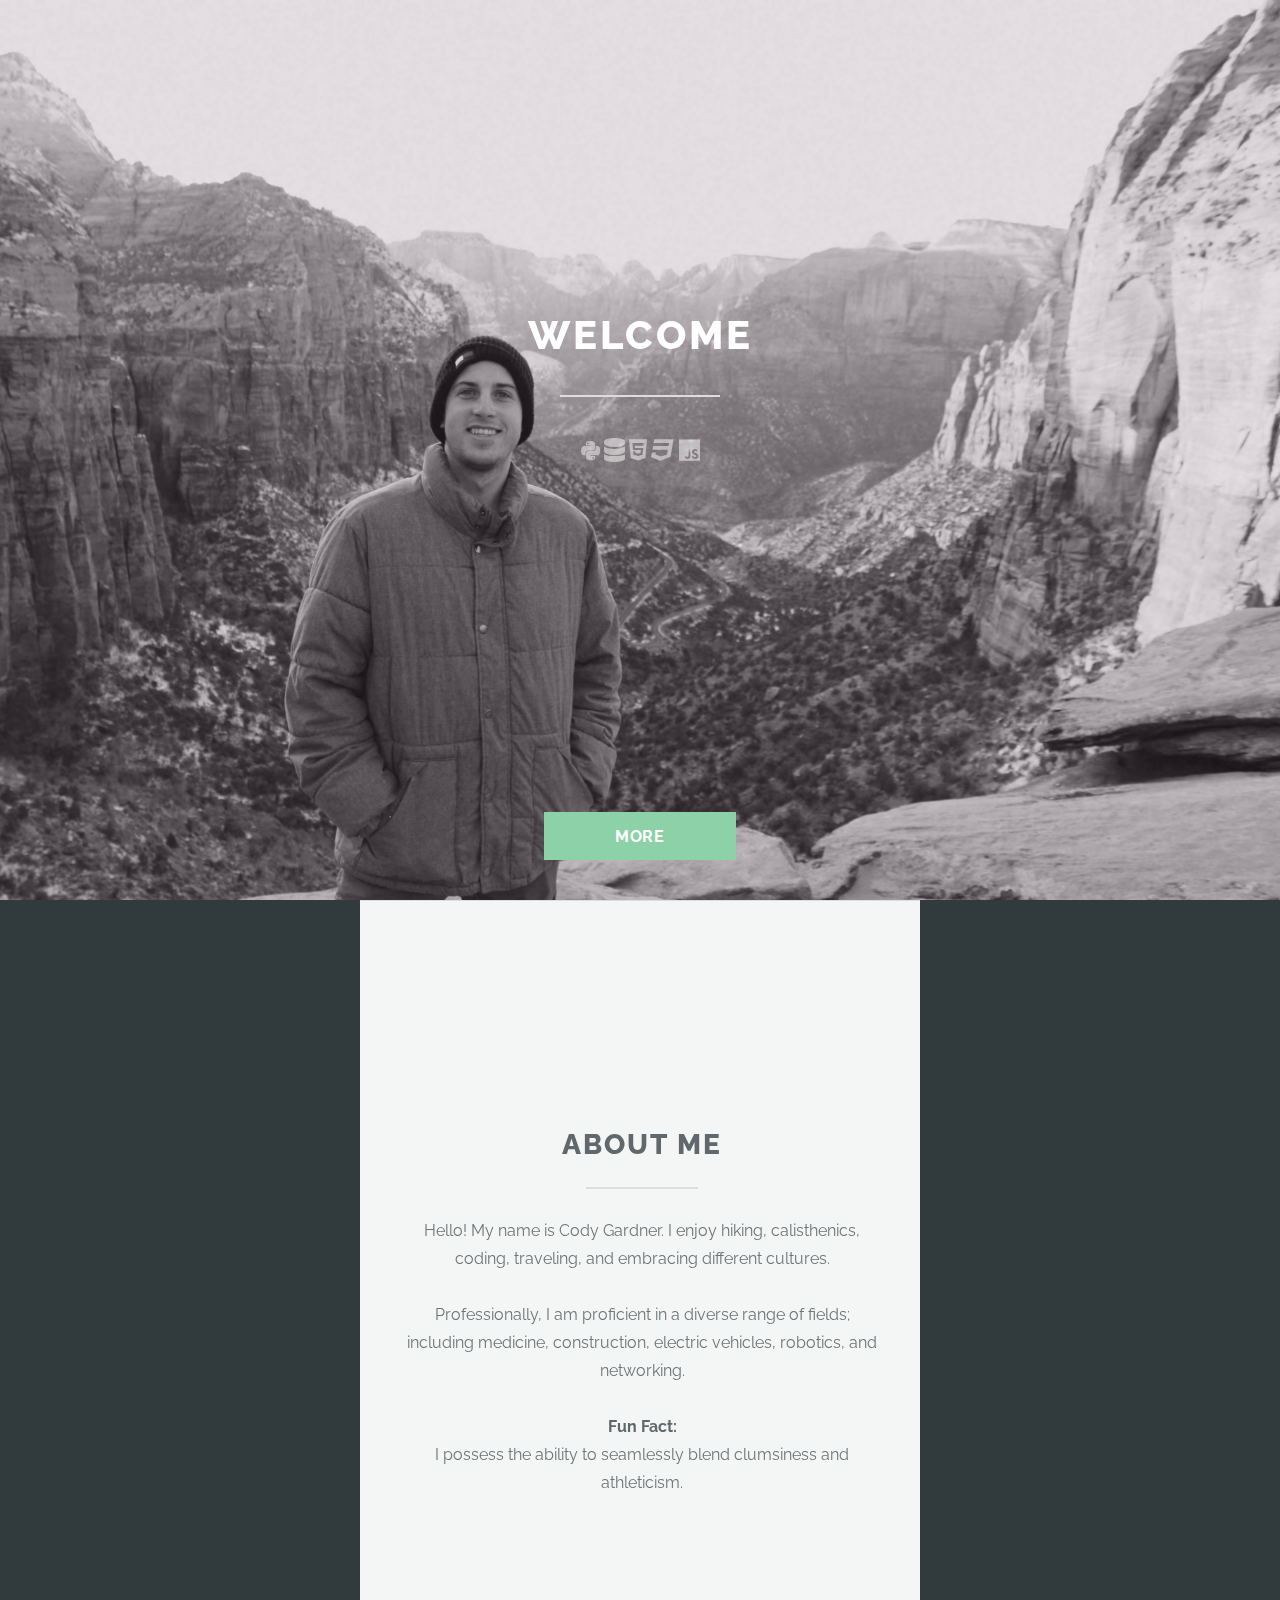
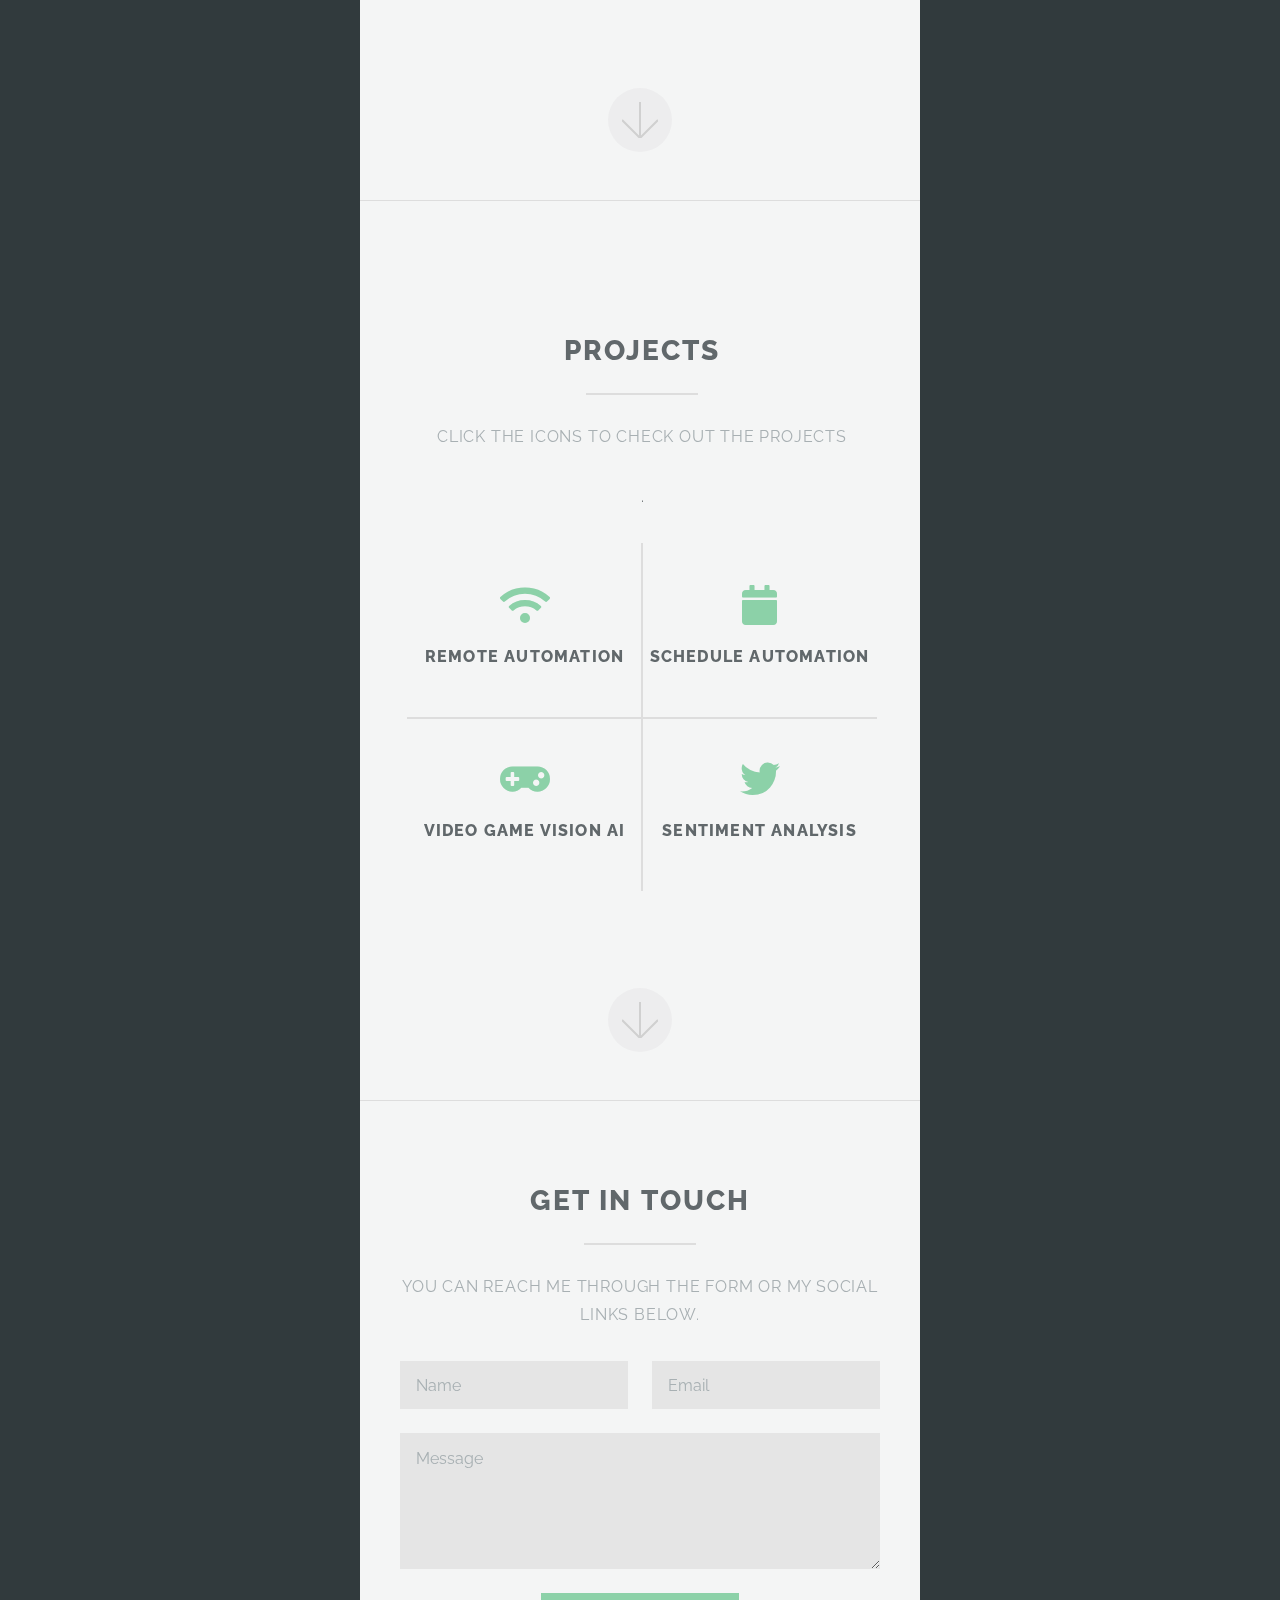
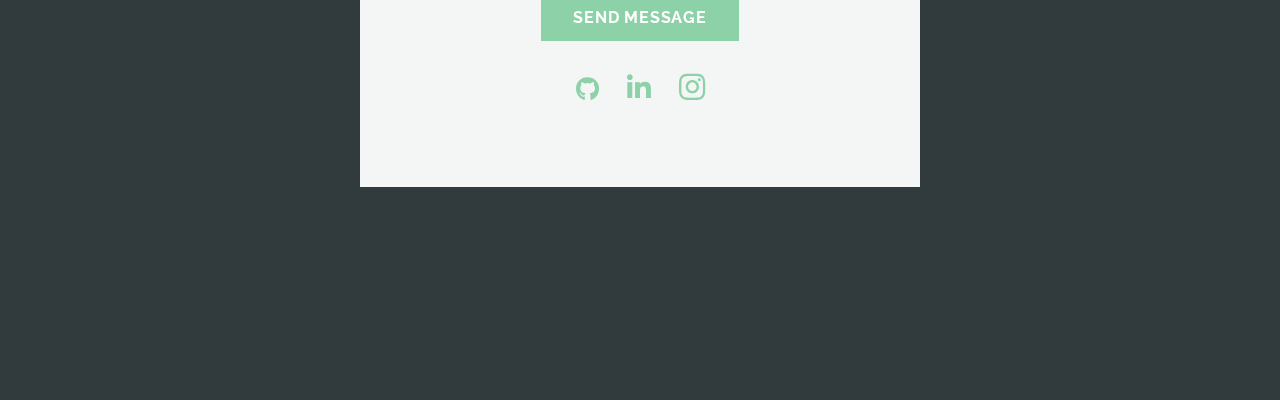
<file: index.html>
<!DOCTYPE HTML>
<!--
	Highlights by HTML5 UP
	html5up.net | @ajlkn
	Free for personal and commercial use under the CCA 3.0 license (html5up.net/license)
-->
<html>
	<head>
		<title>Cody Gardner</title>
		<meta charset="utf-8" />
		<meta name="viewport" content="width=device-width, initial-scale=1, user-scalable=no" />
		<link rel="stylesheet" href="assets/css/main.css" />
	</head>
	<body class="is-preload">

		<!-- Header -->
			<section id="header">
				<header class="major">
					<h2 style="color:white;font-size:40px;">Welcome</h2>
					<!-- Icons -->
					<i class="icon brands fa-brands fa-python" aria-hidden="true" style="font-size:22px"></i>
					<i class="fa fa-database" aria-hidden="true" style="font-size:24px"></i>
					<i class="icon brands fa fa-html5" aria-hiden="true" style="font-size:24px"></i>
					<i class="icon brands fa fa-css3" aria-hiden="true" style="font-size:24px"></i>
					<i class="fab fa-js" aria-hiden="true" style="font-size:24px"></i>
				</header>
				<div class="container" style="background-color:transparent;">
					<ul class="actions special">
						<li><a href="#one" class="button primary scrolly">
							<i></i>More</a></li>
					</ul>
				</div>
			</section>

		<!-- One -->
			<section id="one" class="main special">
				<div class="container">
					<!-- <span class="image fit primary"><img src="images/hike.jpeg" alt="" /></span> -->
					<div class="content">
						<header class="major">
							<h2>About Me</h2>
						</header>
						<p>Hello! My name is Cody Gardner. I enjoy hiking, calisthenics, coding, traveling, and embracing different cultures.<br>

							<br>Professionally, I am proficient in a diverse range of fields; including medicine, construction, electric vehicles, robotics, and networking.<br>
							
							<br><b>Fun Fact:</b><br>
							I possess the ability to seamlessly blend clumsiness and athleticism.</p>
					</div>
					<a href="#two" class="goto-next scrolly">Next</a>
				</div>
			</section>

		<!-- Two -->
			<section id="two" class="main special">
				<div class="container">
					<!-- <span class="image fit primary"><img src="images/hike.jpeg" alt="" /></span> -->
					<div class="content">
						<header class="major">
							<h2>Projects</h2>
							<p>Click The Icons To Check Out The Projects</p>
						</header>
						<p>.</p>
						<ul class="icons-grid">
							<li>
								<a href="https://github.com/cagardner/remote-automation"><span class="icon solid major fa-wifi"></span></a>
								<h3>Remote Automation</h3>
							</li>
							<li>
								<a href="https://github.com/cagardner/schedule-automation"><span class="icon solid major fa-calendar"></span></a>
								<h3>Schedule Automation</h3>
							</li>
							<li>
								<a href="https://github.com/cagardner/videogame-vision-ai"><span class="icon solid major fa-gamepad"></span></a>
								<h3>Video Game Vision AI</h3>
							</li>
							<li>
								<a href="https://github.com/cagardner/sentiment-analysis-twitter"><span class="icon brands major fa-twitter"></span></a>
								<h3>Sentiment Analysis</h3>
							</li>

						</ul>
					</div>
					<a href="#three" class="goto-next scrolly">Next</a>
				</div>
			</section>

		<!-- Three -->
			<!-- <section id="three" class="main special">
				<div class="container">
					<span class="image fit primary"><img src="images/hike.jpeg" alt="" /></span>
					<div class="content">
						<header class="major">
							<h2>One more thing</h2>
						</header>
						<p>Aliquam ante ac id. Adipiscing interdum lorem praesent fusce pellentesque arcu feugiat. Consequat sed ultricies rutrum. Sed adipiscing eu amet interdum lorem blandit vis ac commodo aliquet integer vulputate phasellus lorem ipsum dolor lorem magna consequat sed etiam adipiscing interdum.</p>
					</div>
					<a href="#footer" class="goto-next scrolly">Next</a>
				</div>
			</section> -->

		<!-- Footer -->
			<section id="footer">
				<div class="container">
					<header class="major">
						<h2>Get in touch</h2>
						<p style="text-align:center">You can reach me through the form or my social links below.</p>
					</header>
					<form method="POST" action="https://formsubmit.co/8ed1012a5d77317f4d8a82614ac280c3">
						<!-- Honeypot -->
						<input type="text" name="_honey" style="display: none;">
						<!-- Disable Captcha -->
						<input type="hidden" name="_captcha" value="false">
						<input type="hidden" name="_next" value="https://cagardner.github.io/portfolio/success.html">

						<div class="row gtr-uniform">
							<div class="col-6 col-12-xsmall"><input type="text" name="name" id="name" placeholder="Name" required/></div>
							<div class="col-6 col-12-xsmall"><input type="email" name="email" id="email" placeholder="Email" required/></div>
							<div class="col-12"><textarea name="message" id="message" placeholder="Message" rows="4"></textarea></div>
							<div class="col-12">
								<ul class="actions special">
									<li><input type="submit" value="Send Message" class="primary" /></li>
								</ul>
							<ul class="icons">
								<li><a href="https://github.com/cagardner" class="icon brands fa-github"><span class="label" style="font-size:32px">GitHub</span></a></li>
								<li><a href="https://www.linkedin.com/in/codyagardner/" class="icon brands fa-linkedin-in" style="font-size:18px"><span class="label">LinkedIn</span></a></li>
								<li><a href="https://www.instagram.com/cody.gardner22/" class="icon brands fa-instagram" style="font-size:20px"><span class="label">Instagram</span></a></li>
							</ul>
							</div>
						</div>
					</form>
				</div>
				<footer>
					<ul class="copyright">
						<!-- <li>&copy; Gardner</li><li>Design: <a href="http://html5up.net">HTML5 UP</a></li><li>Demo Images: <a href="http://unsplash.com">Unsplash</a></li> -->
					</ul>
				</footer>
			</section>

		<!-- Scripts -->
			<script src="assets/js/jquery.min.js"></script>
			<script src="assets/js/jquery.scrollex.min.js"></script>
			<script src="assets/js/jquery.scrolly.min.js"></script>
			<script src="assets/js/browser.min.js"></script>
			<script src="assets/js/breakpoints.min.js"></script>
			<script src="assets/js/util.js"></script>
			<script src="assets/js/main.js"></script>

	</body>
</html>
</file>
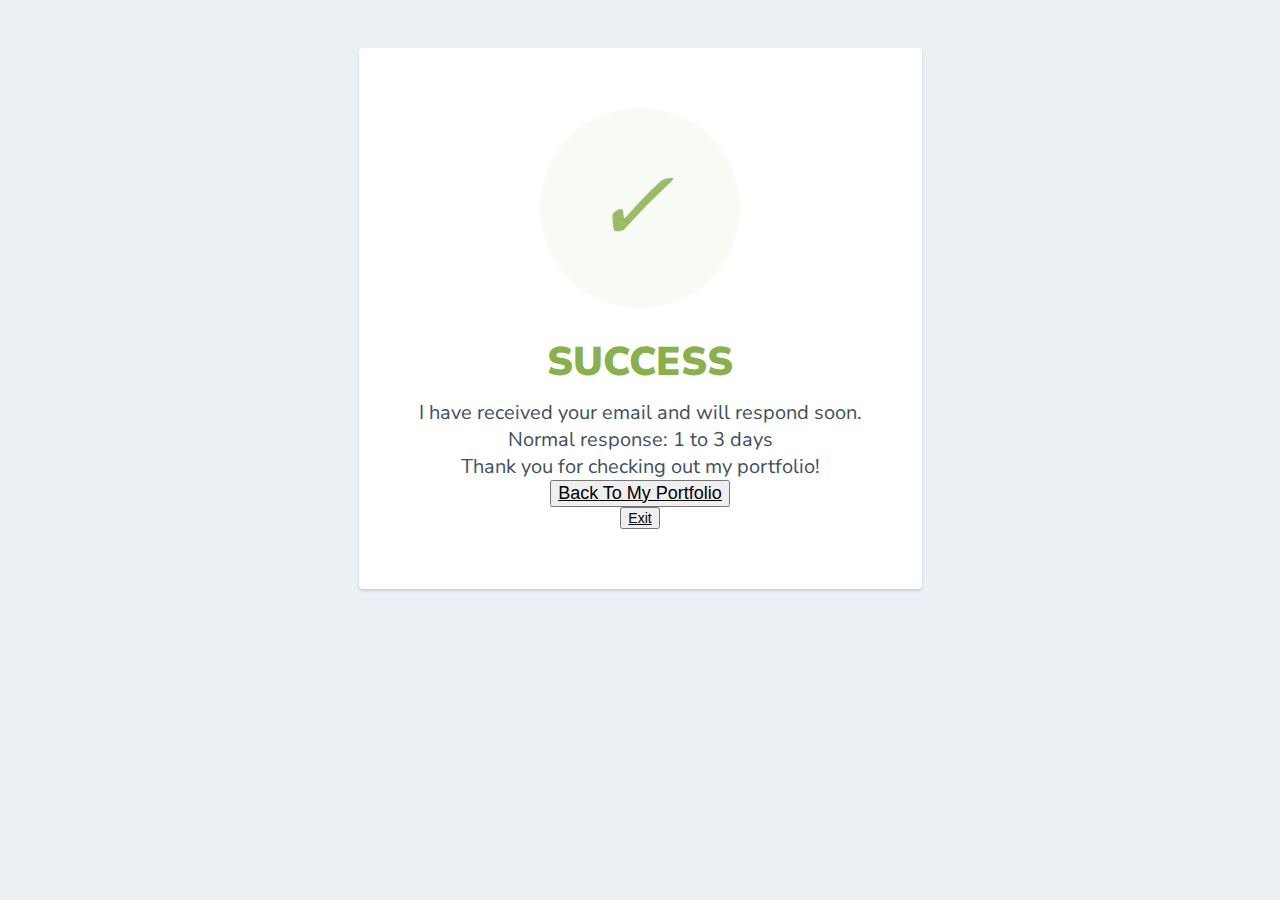
<file: success.html>
<html>
  <head>
    <link href="https://fonts.googleapis.com/css?family=Nunito+Sans:400,400i,700,900&display=swap" rel="stylesheet">
  </head>
    <style>
      body {
        text-align: center;
        padding: 40px 0;
        background: #EBF0F5;
      }
        h1 {
          color: #88B04B;
          font-family: "Nunito Sans", "Helvetica Neue", sans-serif;
          font-weight: 900;
          font-size: 40px;
          margin-bottom: 10px;
        }
        p {
          color: #404F5E;
          font-family: "Nunito Sans", "Helvetica Neue", sans-serif;
          font-size:20px;
          margin: 0;
        }
      i {
        color: #9ABC66;
        font-size: 100px;
        line-height: 200px;
        margin-left:-15px;
      }
      .card {
        background: white;
        padding: 60px;
        border-radius: 4px;
        box-shadow: 0 2px 3px #C8D0D8;
        display: inline-block;
        margin: 0 auto;
      }
    </style>
    <body>
      <div class="card">
      <div style="border-radius:200px; height:200px; width:200px; background: #F8FAF5; margin:0 auto;">
        <i class="checkmark">✓</i>
      </div>
        <h1>SUCCESS</h1> 
        <p style="font-size:20px">I have received your email and will respond soon.<br>Normal response: 1 to 3 days<br/> Thank you for checking out my portfolio!</p>
      <button>
        <a href="https://cagardner.github.io/portfolio" style="color: black; font-size:18px;">Back To My Portfolio</a>
      </button><br>
      <button>
        <a href="https://google.com" style="color: black; font-size:14px;">Exit</a>
      </button>
    </div>  
    </body>
</html>
</file>
<file: assets/css/main.css>
@import url("fontawesome-all.min.css");
@import url("https://fonts.googleapis.com/css?family=Raleway:400,400italic,700,800");

/*
	Highlights by HTML5 UP
	html5up.net | @ajlkn
	Free for personal and commercial use under the CCA 3.0 license (html5up.net/license)
*/

html, body, div, span, applet, object,
iframe, h1, h2, h3, h4, h5, h6, p, blockquote,
pre, a, abbr, acronym, address, big, cite,
code, del, dfn, em, img, ins, kbd, q, s, samp,
small, strike, strong, sub, sup, tt, var, b,
u, i, center, dl, dt, dd, ol, ul, li, fieldset,
form, label, legend, table, caption, tbody,
tfoot, thead, tr, th, td, article, aside,
canvas, details, embed, figure, figcaption,
footer, header, hgroup, menu, nav, output, ruby,
section, summary, time, mark, audio, video {
	margin: 0;
	padding: 0;
	border: 0;
	font-size: 100%;
	font: inherit;
	vertical-align: baseline;}

article, aside, details, figcaption, figure,
footer, header, hgroup, menu, nav, section {
	display: block;}

body {
	line-height: 1;
}

ol, ul {
	list-style: none;
}

blockquote, q {
	quotes: none;
}

	blockquote:before, blockquote:after, q:before, q:after {
		content: '';
		content: none;
	}

table {
	border-collapse: collapse;
	border-spacing: 0;
}

body {
	-webkit-text-size-adjust: none;
}

mark {
	background-color: transparent;
	color: inherit;
}

input::-moz-focus-inner {
	border: 0;
	padding: 0;
}

input, select, textarea {
	-moz-appearance: none;
	-webkit-appearance: none;
	-ms-appearance: none;
	appearance: none;
}

/* Basic */

	html {
		box-sizing: border-box;
	}

	*, *:before, *:after {
		box-sizing: inherit;
	}

	html {
		background-color: #313a3d;
		background-attachment: fixed,						fixed;
		background-image: url("images/overlay.png"), url("../../images/hike.jpeg");
		background-position: top left,					center;
		background-repeat: repeat,						none;
		background-size: 						cover;
		width: 100%;
	}

	html.is-preload *, html.is-preload *:before, html.is-preload *:after {
		-moz-animation: none !important;
		-webkit-animation: none !important;
		-ms-animation: none !important;
		animation: none !important;
		-moz-transition: none !important;
		-webkit-transition: none !important;
		-ms-transition: none !important;
		transition: none !important;
	}

	html.is-touch {
		height: 100vh;
		overflow: hidden;
	}

		html.is-touch #wrapper {
			-webkit-backface-visibility: hidden;
			-webkit-overflow-scrolling: touch;
			-webkit-transform: translate3d(0, 0, 0);
			height: 100vh;
			overflow: auto;
		}

	body, input, select, textarea {
		color: #6f7577;
		font-family: "Raleway", "Helvetica", sans-serif;
		font-size: 15pt;
		font-weight: 400;
		line-height: 1.75em;
	}

	a {
		-moz-transition: color 0.2s ease-in-out, border-bottom-color 0.2s ease-in-out;
		-webkit-transition: color 0.2s ease-in-out, border-bottom-color 0.2s ease-in-out;
		-ms-transition: color 0.2s ease-in-out, border-bottom-color 0.2s ease-in-out;
		transition: color 0.2s ease-in-out, border-bottom-color 0.2s ease-in-out;
		border-bottom: dotted 1px;
		color: #8cd1a8;
		text-decoration: none;
	}

		a:hover {
			border-bottom-color: transparent !important;
			color: #8cd1a8 !important;
			text-decoration: none;
		}

	strong, b {
		color: #61686b;
		font-weight: 700;
	}

	em, i {
		font-style: italic;
	}

	p {
		margin: 0 0 2em 0;
	}

	h1, h2, h3, h4, h5, h6 {
		color: #61686b;
		font-weight: 800;
		letter-spacing: 0.075em;
		line-height: 1em;
		margin: 0 0 1em 0;
		text-transform: uppercase;
	}

		h1 a, h2 a, h3 a, h4 a, h5 a, h6 a {
			color: inherit;
			text-decoration: none;
		}

	h2 {
		font-size: 1.75em;
		line-height: 1.5em;
	}

	h3 {
		font-size: 1em;
		line-height: 1.5em;
	}

	h4 {
		font-size: 0.9em;
		line-height: 1.5em;
	}

	h5 {
		font-size: 0.8em;
		line-height: 1.5em;
	}

	h6 {
		font-size: 0.7em;
		line-height: 1.5em;
	}

	sub {
		font-size: 0.8em;
		position: relative;
		top: 0.5em;
	}

	sup {
		font-size: 0.8em;
		position: relative;
		top: -0.5em;
	}

	hr {
		border: 0;
		border-bottom: solid 1px #dddddd;
		margin: 2em 0;
	}

		hr.major {
			margin: 3em 0;
		}

	blockquote {
		border-left: solid 6px #dddddd;
		font-style: italic;
		margin: 0 0 2em 0;
		padding: 0.5em 0 0.5em 1.5em;
	}

	code {
		background: rgba(144, 144, 144, 0.075);
		font-family: "Courier New", monospace;
		font-size: 0.9em;
		margin: 0 0.25em;
		padding: 0.25em 0.65em;
	}

	pre {
		-webkit-overflow-scrolling: touch;
		font-family: "Courier New", monospace;
		font-size: 0.9em;
		margin: 0 0 2em 0;
	}

		pre code {
			display: block;
			line-height: 1.75em;
			padding: 1em 1.5em;
			overflow-x: auto;
		}

	.align-left {
		text-align: left;
	}

	.align-center {
		text-align: center;
	}

	.align-right {
		text-align: right;
	}

/* Container */

	.container {
		margin: 0 auto;
		max-width: calc(100% - 4em);
		width: 35em;
	}

		.container.xsmall {
			width: 8.75em;
		}

		.container.small {
			width: 17.5em;
		}

		.container.medium {
			width: 26.25em;
		}

		.container.large {
			width: 43.75em;
		}

		.container.xlarge {
			width: 52.5em;
		}

		.container.max {
			width: 100%;
		}

		@media screen and (max-width: 980px) {

			.container {
				width: 80% !important;
				max-width: 100% !important;
			}

		}

		@media screen and (max-width: 480px) {

			.container {
				width: 100% !important;
			}

		}

/* Row */

	.row {
		display: flex;
		flex-wrap: wrap;
		box-sizing: border-box;
		align-items: stretch;
	}

		.row > * {
			box-sizing: border-box;
		}

		.row.gtr-uniform > * > :last-child {
			margin-bottom: 0;
		}

		.row.aln-left {
			justify-content: flex-start;
		}

		.row.aln-center {
			justify-content: center;
		}

		.row.aln-right {
			justify-content: flex-end;
		}

		.row.aln-top {
			align-items: flex-start;
		}

		.row.aln-middle {
			align-items: center;
		}

		.row.aln-bottom {
			align-items: flex-end;
		}

		.row > .imp {
			order: -1;
		}

		.row > .col-1 {
			width: 8.33333%;
		}

		.row > .off-1 {
			margin-left: 8.33333%;
		}

		.row > .col-2 {
			width: 16.66667%;
		}

		.row > .off-2 {
			margin-left: 16.66667%;
		}

		.row > .col-3 {
			width: 25%;
		}

		.row > .off-3 {
			margin-left: 25%;
		}

		.row > .col-4 {
			width: 33.33333%;
		}

		.row > .off-4 {
			margin-left: 33.33333%;
		}

		.row > .col-5 {
			width: 41.66667%;
		}

		.row > .off-5 {
			margin-left: 41.66667%;
		}

		.row > .col-6 {
			width: 50%;
		}

		.row > .off-6 {
			margin-left: 50%;
		}

		.row > .col-7 {
			width: 58.33333%;
		}

		.row > .off-7 {
			margin-left: 58.33333%;
		}

		.row > .col-8 {
			width: 66.66667%;
		}

		.row > .off-8 {
			margin-left: 66.66667%;
		}

		.row > .col-9 {
			width: 75%;
		}

		.row > .off-9 {
			margin-left: 75%;
		}

		.row > .col-10 {
			width: 83.33333%;
		}

		.row > .off-10 {
			margin-left: 83.33333%;
		}

		.row > .col-11 {
			width: 91.66667%;
		}

		.row > .off-11 {
			margin-left: 91.66667%;
		}

		.row > .col-12 {
			width: 100%;
		}

		.row > .off-12 {
			margin-left: 100%;
		}

		.row.gtr-0 {
			margin-top: 0;
			margin-left: 0em;
		}

			.row.gtr-0 > * {
				padding: 0 0 0 0em;
			}

			.row.gtr-0.gtr-uniform {
				margin-top: 0em;
			}

				.row.gtr-0.gtr-uniform > * {
					padding-top: 0em;
				}

		.row.gtr-25 {
			margin-top: 0;
			margin-left: -0.375em;
		}

			.row.gtr-25 > * {
				padding: 0 0 0 0.375em;
			}

			.row.gtr-25.gtr-uniform {
				margin-top: -0.375em;
			}

				.row.gtr-25.gtr-uniform > * {
					padding-top: 0.375em;
				}

		.row.gtr-50 {
			margin-top: 0;
			margin-left: -0.75em;
		}

			.row.gtr-50 > * {
				padding: 0 0 0 0.75em;
			}

			.row.gtr-50.gtr-uniform {
				margin-top: -0.75em;
			}

				.row.gtr-50.gtr-uniform > * {
					padding-top: 0.75em;
				}

		.row {
			margin-top: 0;
			margin-left: -1.5em;
		}

			.row > * {
				padding: 0 0 0 1.5em;
			}

			.row.gtr-uniform {
				margin-top: -1.5em;
			}

				.row.gtr-uniform > * {
					padding-top: 1.5em;
				}

		.row.gtr-150 {
			margin-top: 0;
			margin-left: -2.25em;
		}

			.row.gtr-150 > * {
				padding: 0 0 0 2.25em;
			}

			.row.gtr-150.gtr-uniform {
				margin-top: -2.25em;
			}

				.row.gtr-150.gtr-uniform > * {
					padding-top: 2.25em;
				}

		.row.gtr-200 {
			margin-top: 0;
			margin-left: -3em;
		}

			.row.gtr-200 > * {
				padding: 0 0 0 3em;
			}

			.row.gtr-200.gtr-uniform {
				margin-top: -3em;
			}

				.row.gtr-200.gtr-uniform > * {
					padding-top: 3em;
				}

		@media screen and (max-width: 1680px) {

			.row {
				display: flex;
				flex-wrap: wrap;
				box-sizing: border-box;
				align-items: stretch;
			}

				.row > * {
					box-sizing: border-box;
				}

				.row.gtr-uniform > * > :last-child {
					margin-bottom: 0;
				}

				.row.aln-left {
					justify-content: flex-start;
				}

				.row.aln-center {
					justify-content: center;
				}

				.row.aln-right {
					justify-content: flex-end;
				}

				.row.aln-top {
					align-items: flex-start;
				}

				.row.aln-middle {
					align-items: center;
				}

				.row.aln-bottom {
					align-items: flex-end;
				}

				.row > .imp-large {
					order: -1;
				}

				.row > .col-1-large {
					width: 8.33333%;
				}

				.row > .off-1-large {
					margin-left: 8.33333%;
				}

				.row > .col-2-large {
					width: 16.66667%;
				}

				.row > .off-2-large {
					margin-left: 16.66667%;
				}

				.row > .col-3-large {
					width: 25%;
				}

				.row > .off-3-large {
					margin-left: 25%;
				}

				.row > .col-4-large {
					width: 33.33333%;
				}

				.row > .off-4-large {
					margin-left: 33.33333%;
				}

				.row > .col-5-large {
					width: 41.66667%;
				}

				.row > .off-5-large {
					margin-left: 41.66667%;
				}

				.row > .col-6-large {
					width: 50%;
				}

				.row > .off-6-large {
					margin-left: 50%;
				}

				.row > .col-7-large {
					width: 58.33333%;
				}

				.row > .off-7-large {
					margin-left: 58.33333%;
				}

				.row > .col-8-large {
					width: 66.66667%;
				}

				.row > .off-8-large {
					margin-left: 66.66667%;
				}

				.row > .col-9-large {
					width: 75%;
				}

				.row > .off-9-large {
					margin-left: 75%;
				}

				.row > .col-10-large {
					width: 83.33333%;
				}

				.row > .off-10-large {
					margin-left: 83.33333%;
				}

				.row > .col-11-large {
					width: 91.66667%;
				}

				.row > .off-11-large {
					margin-left: 91.66667%;
				}

				.row > .col-12-large {
					width: 100%;
				}

				.row > .off-12-large {
					margin-left: 100%;
				}

				.row.gtr-0 {
					margin-top: 0;
					margin-left: 0em;
				}

					.row.gtr-0 > * {
						padding: 0 0 0 0em;
					}

					.row.gtr-0.gtr-uniform {
						margin-top: 0em;
					}

						.row.gtr-0.gtr-uniform > * {
							padding-top: 0em;
						}

				.row.gtr-25 {
					margin-top: 0;
					margin-left: -0.375em;
				}

					.row.gtr-25 > * {
						padding: 0 0 0 0.375em;
					}

					.row.gtr-25.gtr-uniform {
						margin-top: -0.375em;
					}

						.row.gtr-25.gtr-uniform > * {
							padding-top: 0.375em;
						}

				.row.gtr-50 {
					margin-top: 0;
					margin-left: -0.75em;
				}

					.row.gtr-50 > * {
						padding: 0 0 0 0.75em;
					}

					.row.gtr-50.gtr-uniform {
						margin-top: -0.75em;
					}

						.row.gtr-50.gtr-uniform > * {
							padding-top: 0.75em;
						}

				.row {
					margin-top: 0;
					margin-left: -1.5em;
				}

					.row > * {
						padding: 0 0 0 1.5em;
					}

					.row.gtr-uniform {
						margin-top: -1.5em;
					}

						.row.gtr-uniform > * {
							padding-top: 1.5em;
						}

				.row.gtr-150 {
					margin-top: 0;
					margin-left: -2.25em;
				}

					.row.gtr-150 > * {
						padding: 0 0 0 2.25em;
					}

					.row.gtr-150.gtr-uniform {
						margin-top: -2.25em;
					}

						.row.gtr-150.gtr-uniform > * {
							padding-top: 2.25em;
						}

				.row.gtr-200 {
					margin-top: 0;
					margin-left: -3em;
				}

					.row.gtr-200 > * {
						padding: 0 0 0 3em;
					}

					.row.gtr-200.gtr-uniform {
						margin-top: -3em;
					}

						.row.gtr-200.gtr-uniform > * {
							padding-top: 3em;
						}

		}

		@media screen and (max-width: 980px) {

			.row {
				display: flex;
				flex-wrap: wrap;
				box-sizing: border-box;
				align-items: stretch;
			}

				.row > * {
					box-sizing: border-box;
				}

				.row.gtr-uniform > * > :last-child {
					margin-bottom: 0;
				}

				.row.aln-left {
					justify-content: flex-start;
				}

				.row.aln-center {
					justify-content: center;
				}

				.row.aln-right {
					justify-content: flex-end;
				}

				.row.aln-top {
					align-items: flex-start;
				}

				.row.aln-middle {
					align-items: center;
				}

				.row.aln-bottom {
					align-items: flex-end;
				}

				.row > .imp-medium {
					order: -1;
				}

				.row > .col-1-medium {
					width: 8.33333%;
				}

				.row > .off-1-medium {
					margin-left: 8.33333%;
				}

				.row > .col-2-medium {
					width: 16.66667%;
				}

				.row > .off-2-medium {
					margin-left: 16.66667%;
				}

				.row > .col-3-medium {
					width: 25%;
				}

				.row > .off-3-medium {
					margin-left: 25%;
				}

				.row > .col-4-medium {
					width: 33.33333%;
				}

				.row > .off-4-medium {
					margin-left: 33.33333%;
				}

				.row > .col-5-medium {
					width: 41.66667%;
				}

				.row > .off-5-medium {
					margin-left: 41.66667%;
				}

				.row > .col-6-medium {
					width: 50%;
				}

				.row > .off-6-medium {
					margin-left: 50%;
				}

				.row > .col-7-medium {
					width: 58.33333%;
				}

				.row > .off-7-medium {
					margin-left: 58.33333%;
				}

				.row > .col-8-medium {
					width: 66.66667%;
				}

				.row > .off-8-medium {
					margin-left: 66.66667%;
				}

				.row > .col-9-medium {
					width: 75%;
				}

				.row > .off-9-medium {
					margin-left: 75%;
				}

				.row > .col-10-medium {
					width: 83.33333%;
				}

				.row > .off-10-medium {
					margin-left: 83.33333%;
				}

				.row > .col-11-medium {
					width: 91.66667%;
				}

				.row > .off-11-medium {
					margin-left: 91.66667%;
				}

				.row > .col-12-medium {
					width: 100%;
				}

				.row > .off-12-medium {
					margin-left: 100%;
				}

				.row.gtr-0 {
					margin-top: 0;
					margin-left: 0em;
				}

					.row.gtr-0 > * {
						padding: 0 0 0 0em;
					}

					.row.gtr-0.gtr-uniform {
						margin-top: 0em;
					}

						.row.gtr-0.gtr-uniform > * {
							padding-top: 0em;
						}

				.row.gtr-25 {
					margin-top: 0;
					margin-left: -0.375em;
				}

					.row.gtr-25 > * {
						padding: 0 0 0 0.375em;
					}

					.row.gtr-25.gtr-uniform {
						margin-top: -0.375em;
					}

						.row.gtr-25.gtr-uniform > * {
							padding-top: 0.375em;
						}

				.row.gtr-50 {
					margin-top: 0;
					margin-left: -0.75em;
				}

					.row.gtr-50 > * {
						padding: 0 0 0 0.75em;
					}

					.row.gtr-50.gtr-uniform {
						margin-top: -0.75em;
					}

						.row.gtr-50.gtr-uniform > * {
							padding-top: 0.75em;
						}

				.row {
					margin-top: 0;
					margin-left: -1.5em;
				}

					.row > * {
						padding: 0 0 0 1.5em;
					}

					.row.gtr-uniform {
						margin-top: -1.5em;
					}

						.row.gtr-uniform > * {
							padding-top: 1.5em;
						}

				.row.gtr-150 {
					margin-top: 0;
					margin-left: -2.25em;
				}

					.row.gtr-150 > * {
						padding: 0 0 0 2.25em;
					}

					.row.gtr-150.gtr-uniform {
						margin-top: -2.25em;
					}

						.row.gtr-150.gtr-uniform > * {
							padding-top: 2.25em;
						}

				.row.gtr-200 {
					margin-top: 0;
					margin-left: -3em;
				}

					.row.gtr-200 > * {
						padding: 0 0 0 3em;
					}

					.row.gtr-200.gtr-uniform {
						margin-top: -3em;
					}

						.row.gtr-200.gtr-uniform > * {
							padding-top: 3em;
						}

		}

		@media screen and (max-width: 736px) {

			.row {
				display: flex;
				flex-wrap: wrap;
				box-sizing: border-box;
				align-items: stretch;
			}

				.row > * {
					box-sizing: border-box;
				}

				.row.gtr-uniform > * > :last-child {
					margin-bottom: 0;
				}

				.row.aln-left {
					justify-content: flex-start;
				}

				.row.aln-center {
					justify-content: center;
				}

				.row.aln-right {
					justify-content: flex-end;
				}

				.row.aln-top {
					align-items: flex-start;
				}

				.row.aln-middle {
					align-items: center;
				}

				.row.aln-bottom {
					align-items: flex-end;
				}

				.row > .imp-small {
					order: -1;
				}

				.row > .col-1-small {
					width: 8.33333%;
				}

				.row > .off-1-small {
					margin-left: 8.33333%;
				}

				.row > .col-2-small {
					width: 16.66667%;
				}

				.row > .off-2-small {
					margin-left: 16.66667%;
				}

				.row > .col-3-small {
					width: 25%;
				}

				.row > .off-3-small {
					margin-left: 25%;
				}

				.row > .col-4-small {
					width: 33.33333%;
				}

				.row > .off-4-small {
					margin-left: 33.33333%;
				}

				.row > .col-5-small {
					width: 41.66667%;
				}

				.row > .off-5-small {
					margin-left: 41.66667%;
				}

				.row > .col-6-small {
					width: 50%;
				}

				.row > .off-6-small {
					margin-left: 50%;
				}

				.row > .col-7-small {
					width: 58.33333%;
				}

				.row > .off-7-small {
					margin-left: 58.33333%;
				}

				.row > .col-8-small {
					width: 66.66667%;
				}

				.row > .off-8-small {
					margin-left: 66.66667%;
				}

				.row > .col-9-small {
					width: 75%;
				}

				.row > .off-9-small {
					margin-left: 75%;
				}

				.row > .col-10-small {
					width: 83.33333%;
				}

				.row > .off-10-small {
					margin-left: 83.33333%;
				}

				.row > .col-11-small {
					width: 91.66667%;
				}

				.row > .off-11-small {
					margin-left: 91.66667%;
				}

				.row > .col-12-small {
					width: 100%;
				}

				.row > .off-12-small {
					margin-left: 100%;
				}

				.row.gtr-0 {
					margin-top: 0;
					margin-left: 0em;
				}

					.row.gtr-0 > * {
						padding: 0 0 0 0em;
					}

					.row.gtr-0.gtr-uniform {
						margin-top: 0em;
					}

						.row.gtr-0.gtr-uniform > * {
							padding-top: 0em;
						}

				.row.gtr-25 {
					margin-top: 0;
					margin-left: -0.25em;
				}

					.row.gtr-25 > * {
						padding: 0 0 0 0.25em;
					}

					.row.gtr-25.gtr-uniform {
						margin-top: -0.25em;
					}

						.row.gtr-25.gtr-uniform > * {
							padding-top: 0.25em;
						}

				.row.gtr-50 {
					margin-top: 0;
					margin-left: -0.5em;
				}

					.row.gtr-50 > * {
						padding: 0 0 0 0.5em;
					}

					.row.gtr-50.gtr-uniform {
						margin-top: -0.5em;
					}

						.row.gtr-50.gtr-uniform > * {
							padding-top: 0.5em;
						}

				.row {
					margin-top: 0;
					margin-left: -1em;
				}

					.row > * {
						padding: 0 0 0 1em;
					}

					.row.gtr-uniform {
						margin-top: -1em;
					}

						.row.gtr-uniform > * {
							padding-top: 1em;
						}

				.row.gtr-150 {
					margin-top: 0;
					margin-left: -1.5em;
				}

					.row.gtr-150 > * {
						padding: 0 0 0 1.5em;
					}

					.row.gtr-150.gtr-uniform {
						margin-top: -1.5em;
					}

						.row.gtr-150.gtr-uniform > * {
							padding-top: 1.5em;
						}

				.row.gtr-200 {
					margin-top: 0;
					margin-left: -2em;
				}

					.row.gtr-200 > * {
						padding: 0 0 0 2em;
					}

					.row.gtr-200.gtr-uniform {
						margin-top: -2em;
					}

						.row.gtr-200.gtr-uniform > * {
							padding-top: 2em;
						}

		}

		@media screen and (max-width: 480px) {

			.row {
				display: flex;
				flex-wrap: wrap;
				box-sizing: border-box;
				align-items: stretch;
			}

				.row > * {
					box-sizing: border-box;
				}

				.row.gtr-uniform > * > :last-child {
					margin-bottom: 0;
				}

				.row.aln-left {
					justify-content: flex-start;
				}

				.row.aln-center {
					justify-content: center;
				}

				.row.aln-right {
					justify-content: flex-end;
				}

				.row.aln-top {
					align-items: flex-start;
				}

				.row.aln-middle {
					align-items: center;
				}

				.row.aln-bottom {
					align-items: flex-end;
				}

				.row > .imp-xsmall {
					order: -1;
				}

				.row > .col-1-xsmall {
					width: 8.33333%;
				}

				.row > .off-1-xsmall {
					margin-left: 8.33333%;
				}

				.row > .col-2-xsmall {
					width: 16.66667%;
				}

				.row > .off-2-xsmall {
					margin-left: 16.66667%;
				}

				.row > .col-3-xsmall {
					width: 25%;
				}

				.row > .off-3-xsmall {
					margin-left: 25%;
				}

				.row > .col-4-xsmall {
					width: 33.33333%;
				}

				.row > .off-4-xsmall {
					margin-left: 33.33333%;
				}

				.row > .col-5-xsmall {
					width: 41.66667%;
				}

				.row > .off-5-xsmall {
					margin-left: 41.66667%;
				}

				.row > .col-6-xsmall {
					width: 50%;
				}

				.row > .off-6-xsmall {
					margin-left: 50%;
				}

				.row > .col-7-xsmall {
					width: 58.33333%;
				}

				.row > .off-7-xsmall {
					margin-left: 58.33333%;
				}

				.row > .col-8-xsmall {
					width: 66.66667%;
				}

				.row > .off-8-xsmall {
					margin-left: 66.66667%;
				}

				.row > .col-9-xsmall {
					width: 75%;
				}

				.row > .off-9-xsmall {
					margin-left: 75%;
				}

				.row > .col-10-xsmall {
					width: 83.33333%;
				}

				.row > .off-10-xsmall {
					margin-left: 83.33333%;
				}

				.row > .col-11-xsmall {
					width: 91.66667%;
				}

				.row > .off-11-xsmall {
					margin-left: 91.66667%;
				}

				.row > .col-12-xsmall {
					width: 100%;
				}

				.row > .off-12-xsmall {
					margin-left: 100%;
				}

				.row.gtr-0 {
					margin-top: 0;
					margin-left: 0em;
				}

					.row.gtr-0 > * {
						padding: 0 0 0 0em;
					}

					.row.gtr-0.gtr-uniform {
						margin-top: 0em;
					}

						.row.gtr-0.gtr-uniform > * {
							padding-top: 0em;
						}

				.row.gtr-25 {
					margin-top: 0;
					margin-left: -0.25em;
				}

					.row.gtr-25 > * {
						padding: 0 0 0 0.25em;
					}

					.row.gtr-25.gtr-uniform {
						margin-top: -0.25em;
					}

						.row.gtr-25.gtr-uniform > * {
							padding-top: 0.25em;
						}

				.row.gtr-50 {
					margin-top: 0;
					margin-left: -0.5em;
				}

					.row.gtr-50 > * {
						padding: 0 0 0 0.5em;
					}

					.row.gtr-50.gtr-uniform {
						margin-top: -0.5em;
					}

						.row.gtr-50.gtr-uniform > * {
							padding-top: 0.5em;
						}

				.row {
					margin-top: 0;
					margin-left: -1em;
				}

					.row > * {
						padding: 0 0 0 1em;
					}

					.row.gtr-uniform {
						margin-top: -1em;
					}

						.row.gtr-uniform > * {
							padding-top: 1em;
						}

				.row.gtr-150 {
					margin-top: 0;
					margin-left: -1.5em;
				}

					.row.gtr-150 > * {
						padding: 0 0 0 1.5em;
					}

					.row.gtr-150.gtr-uniform {
						margin-top: -1.5em;
					}

						.row.gtr-150.gtr-uniform > * {
							padding-top: 1.5em;
						}

				.row.gtr-200 {
					margin-top: 0;
					margin-left: -2em;
				}

					.row.gtr-200 > * {
						padding: 0 0 0 2em;
					}

					.row.gtr-200.gtr-uniform {
						margin-top: -2em;
					}

						.row.gtr-200.gtr-uniform > * {
							padding-top: 2em;
						}

		}

/* Loader */

	@-moz-keyframes spinner-show {
		0% {
			opacity: 0;
		}

		100% {
			opacity: 1;
		}
	}

	@-webkit-keyframes spinner-show {
		0% {
			opacity: 0;
		}

		100% {
			opacity: 1;
		}
	}

	@-ms-keyframes spinner-show {
		0% {
			opacity: 0;
		}

		100% {
			opacity: 1;
		}
	}

	@keyframes spinner-show {
		0% {
			opacity: 0;
		}

		100% {
			opacity: 1;
		}
	}

	@-moz-keyframes spinner-hide {
		0% {
			color: #464e50;
			z-index: 10001;
			-moz-transform: scale(1) rotate(0deg);
			-webkit-transform: scale(1) rotate(0deg);
			-ms-transform: scale(1) rotate(0deg);
			transform: scale(1) rotate(0deg);
		}

		99% {
			color: #313a3d;
			z-index: 10001;
			-moz-transform: scale(0.5) rotate(360deg);
			-webkit-transform: scale(0.5) rotate(360deg);
			-ms-transform: scale(0.5) rotate(360deg);
			transform: scale(0.5) rotate(360deg);
		}

		100% {
			color: #313a3d;
			z-index: -1;
			-moz-transform: scale(0) rotate(360deg);
			-webkit-transform: scale(0) rotate(360deg);
			-ms-transform: scale(0) rotate(360deg);
			transform: scale(0) rotate(360deg);
		}
	}

	@-webkit-keyframes spinner-hide {
		0% {
			color: #464e50;
			z-index: 10001;
			-moz-transform: scale(1) rotate(0deg);
			-webkit-transform: scale(1) rotate(0deg);
			-ms-transform: scale(1) rotate(0deg);
			transform: scale(1) rotate(0deg);
		}

		99% {
			color: #313a3d;
			z-index: 10001;
			-moz-transform: scale(0.5) rotate(360deg);
			-webkit-transform: scale(0.5) rotate(360deg);
			-ms-transform: scale(0.5) rotate(360deg);
			transform: scale(0.5) rotate(360deg);
		}

		100% {
			color: #313a3d;
			z-index: -1;
			-moz-transform: scale(0) rotate(360deg);
			-webkit-transform: scale(0) rotate(360deg);
			-ms-transform: scale(0) rotate(360deg);
			transform: scale(0) rotate(360deg);
		}
	}

	@-ms-keyframes spinner-hide {
		0% {
			color: #464e50;
			z-index: 10001;
			-moz-transform: scale(1) rotate(0deg);
			-webkit-transform: scale(1) rotate(0deg);
			-ms-transform: scale(1) rotate(0deg);
			transform: scale(1) rotate(0deg);
		}

		99% {
			color: #313a3d;
			z-index: 10001;
			-moz-transform: scale(0.5) rotate(360deg);
			-webkit-transform: scale(0.5) rotate(360deg);
			-ms-transform: scale(0.5) rotate(360deg);
			transform: scale(0.5) rotate(360deg);
		}

		100% {
			color: #313a3d;
			z-index: -1;
			-moz-transform: scale(0) rotate(360deg);
			-webkit-transform: scale(0) rotate(360deg);
			-ms-transform: scale(0) rotate(360deg);
			transform: scale(0) rotate(360deg);
		}
	}

	@keyframes spinner-hide {
		0% {
			color: #464e50;
			z-index: 10001;
			-moz-transform: scale(1) rotate(0deg);
			-webkit-transform: scale(1) rotate(0deg);
			-ms-transform: scale(1) rotate(0deg);
			transform: scale(1) rotate(0deg);
		}

		99% {
			color: #313a3d;
			z-index: 10001;
			-moz-transform: scale(0.5) rotate(360deg);
			-webkit-transform: scale(0.5) rotate(360deg);
			-ms-transform: scale(0.5) rotate(360deg);
			transform: scale(0.5) rotate(360deg);
		}

		100% {
			color: #313a3d;
			z-index: -1;
			-moz-transform: scale(0) rotate(360deg);
			-webkit-transform: scale(0) rotate(360deg);
			-ms-transform: scale(0) rotate(360deg);
			transform: scale(0) rotate(360deg);
		}
	}

	@-moz-keyframes spinner-rotate {
		0% {
			-moz-transform: scale(1) rotate(0deg);
			-webkit-transform: scale(1) rotate(0deg);
			-ms-transform: scale(1) rotate(0deg);
			transform: scale(1) rotate(0deg);
		}

		100% {
			-moz-transform: scale(1) rotate(360deg);
			-webkit-transform: scale(1) rotate(360deg);
			-ms-transform: scale(1) rotate(360deg);
			transform: scale(1) rotate(360deg);
		}
	}

	@-webkit-keyframes spinner-rotate {
		0% {
			-moz-transform: scale(1) rotate(0deg);
			-webkit-transform: scale(1) rotate(0deg);
			-ms-transform: scale(1) rotate(0deg);
			transform: scale(1) rotate(0deg);
		}

		100% {
			-moz-transform: scale(1) rotate(360deg);
			-webkit-transform: scale(1) rotate(360deg);
			-ms-transform: scale(1) rotate(360deg);
			transform: scale(1) rotate(360deg);
		}
	}

	@-ms-keyframes spinner-rotate {
		0% {
			-moz-transform: scale(1) rotate(0deg);
			-webkit-transform: scale(1) rotate(0deg);
			-ms-transform: scale(1) rotate(0deg);
			transform: scale(1) rotate(0deg);
		}

		100% {
			-moz-transform: scale(1) rotate(360deg);
			-webkit-transform: scale(1) rotate(360deg);
			-ms-transform: scale(1) rotate(360deg);
			transform: scale(1) rotate(360deg);
		}
	}

	@keyframes spinner-rotate {
		0% {
			-moz-transform: scale(1) rotate(0deg);
			-webkit-transform: scale(1) rotate(0deg);
			-ms-transform: scale(1) rotate(0deg);
			transform: scale(1) rotate(0deg);
		}

		100% {
			-moz-transform: scale(1) rotate(360deg);
			-webkit-transform: scale(1) rotate(360deg);
			-ms-transform: scale(1) rotate(360deg);
			transform: scale(1) rotate(360deg);
		}
	}

	@-moz-keyframes overlay-hide {
		0% {
			opacity: 1;
			z-index: 10000;
		}

		15% {
			opacity: 1;
			z-index: 10000;
		}

		99% {
			opacity: 0;
			z-index: 10000;
		}

		100% {
			opacity: 0;
			z-index: -1;
		}
	}

	@-webkit-keyframes overlay-hide {
		0% {
			opacity: 1;
			z-index: 10000;
		}

		15% {
			opacity: 1;
			z-index: 10000;
		}

		99% {
			opacity: 0;
			z-index: 10000;
		}

		100% {
			opacity: 0;
			z-index: -1;
		}
	}

	@-ms-keyframes overlay-hide {
		0% {
			opacity: 1;
			z-index: 10000;
		}

		15% {
			opacity: 1;
			z-index: 10000;
		}

		99% {
			opacity: 0;
			z-index: 10000;
		}

		100% {
			opacity: 0;
			z-index: -1;
		}
	}

	@keyframes overlay-hide {
		0% {
			opacity: 1;
			z-index: 10000;
		}

		15% {
			opacity: 1;
			z-index: 10000;
		}

		99% {
			opacity: 0;
			z-index: 10000;
		}

		100% {
			opacity: 0;
			z-index: -1;
		}
	}

	html body {
		text-decoration: none;
	}

		html body:before {
			-moz-osx-font-smoothing: grayscale;
			-webkit-font-smoothing: antialiased;
			display: inline-block;
			font-style: normal;
			font-variant: normal;
			text-rendering: auto;
			line-height: 1;
			text-transform: none !important;
			font-family: 'Font Awesome 5 Free';
			font-weight: 900;
		}

		html body:before {
			-moz-animation: spinner-show 1.5s 1 0.25s ease forwards, spinner-hide 0.25s ease-in-out forwards !important;
			-webkit-animation: spinner-show 1.5s 1 0.25s ease forwards, spinner-hide 0.25s ease-in-out forwards !important;
			-ms-animation: spinner-show 1.5s 1 0.25s ease forwards, spinner-hide 0.25s ease-in-out forwards !important;
			animation: spinner-show 1.5s 1 0.25s ease forwards, spinner-hide 0.25s ease-in-out forwards !important;
			-moz-transform-origin: 50% 50%;
			-webkit-transform-origin: 50% 50%;
			-ms-transform-origin: 50% 50%;
			transform-origin: 50% 50%;
			color: #464e50;
			content: '\f1ce';
			cursor: default;
			display: block;
			font-size: 2em;
			height: 2em;
			left: 50%;
			opacity: 0;
			line-height: 2em;
			margin: -1em 0 0 -1em;
			position: fixed;
			text-align: center;
			top: 50%;
			width: 2em;
			z-index: -1;
		}

		html body:after {
			-moz-animation: overlay-hide 1s ease-in forwards !important;
			-webkit-animation: overlay-hide 1s ease-in forwards !important;
			-ms-animation: overlay-hide 1s ease-in forwards !important;
			animation: overlay-hide 1s ease-in forwards !important;
			background: #313a3d;
			content: '';
			display: block;
			height: 100%;
			left: 0;
			opacity: 0;
			position: fixed;
			top: 0;
			width: 100%;
			z-index: -1;
		}

	html.is-preload body:before {
		-moz-animation: spinner-show 1.5s 1 0.25s ease forwards, spinner-rotate 0.75s infinite linear !important;
		-webkit-animation: spinner-show 1.5s 1 0.25s ease forwards, spinner-rotate 0.75s infinite linear !important;
		-ms-animation: spinner-show 1.5s 1 0.25s ease forwards, spinner-rotate 0.75s infinite linear !important;
		animation: spinner-show 1.5s 1 0.25s ease forwards, spinner-rotate 0.75s infinite linear !important;
		z-index: 10001;
	}

	html.is-preload body:after {
		-moz-animation: none !important;
		-webkit-animation: none !important;
		-ms-animation: none !important;
		animation: none !important;
		opacity: 1;
		z-index: 10000;
	}

	@media (-webkit-min-device-pixel-ratio: 2) {

		html body:before {
			line-height: 2.025em;
		}

	}

/* Section/Article */

	section.special, article.special {
		text-align: center;
	}

	header p {
		color: #a8b0b3;
		letter-spacing: 0.05em;
		text-transform: uppercase;
	}

	header h1 + p {
		margin-top: -1em;
	}

	header h2 + p {
		margin-top: -1em;
	}

	header h3 + p {
		margin-top: -0.8em;
	}

	header h4 + p,
	header h5 + p,
	header h6 + p {
		font-size: 0.8em;
		margin-top: -0.6em;
	}

	header.major {
		text-align: center;
	}

		header.major h1, header.major h2, header.major h3, header.major h4, header.major h5, header.major h6 {
			position: relative;
		}

			header.major h1:after, header.major h2:after, header.major h3:after, header.major h4:after, header.major h5:after, header.major h6:after {
				background: #dddddd;
				content: '';
				display: block;
				height: 2px;
				margin: 0.75em auto 0 auto;
				position: relative;
				width: 4em;
			}

		header.major p {
			margin-top: 0;
		}

/* Form */

	form {
		margin: 0 0 2em 0;
	}

	label {
		color: #61686b;
		display: block;
		font-size: 0.9em;
		font-weight: 700;
		margin: 0 0 1em 0;
	}

	input[type="text"],
	input[type="password"],
	input[type="email"],
	select,
	textarea {
		-moz-appearance: none;
		-webkit-appearance: none;
		-ms-appearance: none;
		appearance: none;
		background: rgba(144, 144, 144, 0.15);
		border-radius: 0;
		border: none;
		color: inherit;
		display: block;
		outline: 0;
		padding: 0 1em;
		text-decoration: none;
		width: 100%;
	}

		input[type="text"]:invalid,
		input[type="password"]:invalid,
		input[type="email"]:invalid,
		select:invalid,
		textarea:invalid {
			box-shadow: none;
		}

		input[type="text"]:focus,
		input[type="password"]:focus,
		input[type="email"]:focus,
		select:focus,
		textarea:focus {
			box-shadow: inset 0 0 0 2px #8cd1a8;
		}

	select {
		background-image: url("data:image/svg+xml;charset=utf8,%3Csvg xmlns='http://www.w3.org/2000/svg' width='40' height='40' preserveAspectRatio='none' viewBox='0 0 40 40'%3E%3Cpath d='M9.4,12.3l10.4,10.4l10.4-10.4c0.2-0.2,0.5-0.4,0.9-0.4c0.3,0,0.6,0.1,0.9,0.4l3.3,3.3c0.2,0.2,0.4,0.5,0.4,0.9 c0,0.4-0.1,0.6-0.4,0.9L20.7,31.9c-0.2,0.2-0.5,0.4-0.9,0.4c-0.3,0-0.6-0.1-0.9-0.4L4.3,17.3c-0.2-0.2-0.4-0.5-0.4-0.9 c0-0.4,0.1-0.6,0.4-0.9l3.3-3.3c0.2-0.2,0.5-0.4,0.9-0.4S9.1,12.1,9.4,12.3z' fill='%23a8b0b3' /%3E%3C/svg%3E");
		background-size: 1.25rem;
		background-repeat: no-repeat;
		background-position: calc(100% - 1rem) center;
		height: 3em;
		padding-right: 3em;
		text-overflow: ellipsis;
	}

		select option {
			color: #61686b;
			background: #fff;
		}

		select:focus::-ms-value {
			background-color: transparent;
		}

		select::-ms-expand {
			display: none;
		}

	input[type="text"],
	input[type="password"],
	input[type="email"],
	select {
		height: 3em;
	}

	textarea {
		padding: 0.75em 1em;
	}

	input[type="checkbox"],
	input[type="radio"] {
		-moz-appearance: none;
		-webkit-appearance: none;
		-ms-appearance: none;
		appearance: none;
		display: block;
		float: left;
		margin-right: -2em;
		opacity: 0;
		width: 1em;
		z-index: -1;
	}

		input[type="checkbox"] + label,
		input[type="radio"] + label {
			text-decoration: none;
			color: #6f7577;
			cursor: pointer;
			display: inline-block;
			font-size: 1em;
			font-weight: 400;
			padding-left: 2.55em;
			padding-right: 0.75em;
			position: relative;
		}

			input[type="checkbox"] + label:before,
			input[type="radio"] + label:before {
				-moz-osx-font-smoothing: grayscale;
				-webkit-font-smoothing: antialiased;
				display: inline-block;
				font-style: normal;
				font-variant: normal;
				text-rendering: auto;
				line-height: 1;
				text-transform: none !important;
				font-family: 'Font Awesome 5 Free';
				font-weight: 900;
			}

			input[type="checkbox"] + label:before,
			input[type="radio"] + label:before {
				background: rgba(144, 144, 144, 0.15);
				content: '';
				display: inline-block;
				font-size: 0.8em;
				height: 2.25em;
				left: 0;
				line-height: 2.25em;
				position: absolute;
				text-align: center;
				top: 0;
				width: 2.25em;
			}

		input[type="checkbox"]:checked + label:before,
		input[type="radio"]:checked + label:before {
			background: #313a3d;
			color: #ffffff;
			content: '\f00c';
		}

		input[type="checkbox"]:focus + label:before,
		input[type="radio"]:focus + label:before {
			box-shadow: inset 0 0 0 2px #8cd1a8;
		}

	input[type="radio"] + label:before {
		border-radius: 100%;
	}

	::-webkit-input-placeholder {
		color: #a8b0b3 !important;
		opacity: 1.0;
	}

	:-moz-placeholder {
		color: #a8b0b3 !important;
		opacity: 1.0;
	}

	::-moz-placeholder {
		color: #a8b0b3 !important;
		opacity: 1.0;
	}

	:-ms-input-placeholder {
		color: #a8b0b3 !important;
		opacity: 1.0;
	}

/* Box */

	.box {
		border: solid 2px #dddddd;
		margin-bottom: 2em;
		padding: 1.5em;
	}

		.box > :last-child,
		.box > :last-child > :last-child,
		.box > :last-child > :last-child > :last-child {
			margin-bottom: 0;
		}

		.box.alt {
			border: 0;
			border-radius: 0;
			padding: 0;
		}

/* Icon */

	.icon {
		text-decoration: none;
		border-bottom: none;
		position: relative;
	}

		.icon:before {
			-moz-osx-font-smoothing: grayscale;
			-webkit-font-smoothing: antialiased;
			display: inline-block;
			font-style: normal;
			font-variant: normal;
			text-rendering: auto;
			line-height: 1;
			text-transform: none !important;
			font-family: 'Font Awesome 5 Free';
			font-weight: 400;
		}

		.icon > .label {
			display: none;
		}

		.icon:before {
			line-height: inherit;
		}

		.icon.solid:before {
			font-weight: 900;
		}

		.icon.brands:before {
			font-family: 'Font Awesome 5 Brands';
		}

		.icon.major {
			display: block;
			margin: 0 0 1em 0;
		}

			.icon.major:before {
				font-size: 2.5em;
			}

/* Image */

	.image {
		border: 0;
		display: inline-block;
		position: relative;
	}

		.image:before {
			background: url("images/overlay.png");
			content: '';
			display: block;
			height: 100%;
			left: 0;
			position: absolute;
			top: 0;
			width: 100%;
		}

		.image img {
			display: block;
		}

		.image.left {
			float: left;
			margin: 0 1.5em 1em 0;
			top: 0.25em;
		}

		.image.right {
			float: right;
			margin: 0 0 1em 1.5em;
			top: 0.25em;
		}

		.image.left, .image.right {
			max-width: 40%;
		}

			.image.left img, .image.right img {
				width: 100%;
			}

		.image.fit {
			display: block;
			margin: 0 0 2em 0;
			width: 100%;
		}

			.image.fit img {
				width: 100%;
			}

/* List */

	ol {
		list-style: decimal;
		margin: 0 0 2em 0;
		padding-left: 1.25em;
	}

		ol li {
			padding-left: 0.25em;
		}

	ul {
		list-style: disc;
		margin: 0 0 2em 0;
		padding-left: 1em;
	}

		ul li {
			padding-left: 0.5em;
		}

		ul.alt {
			list-style: none;
			padding-left: 0;
		}

			ul.alt li {
				border-top: solid 1px #dddddd;
				padding: 0.5em 0;
			}

				ul.alt li:first-child {
					border-top: 0;
					padding-top: 0;
				}

	dl {
		margin: 0 0 2em 0;
	}

/* Icons */

	ul.icons {
		cursor: default;
		list-style: none;
		padding-left: 0;
	}

		ul.icons li {
			display: inline-block;
			padding: 0 1.5em 0 0;
		}

			ul.icons li:last-child {
				padding-right: 0;
			}

			ul.icons li .icon:before {
				font-size: 1.5em;
			}

/* Icons Grid */

	ul.icons-grid {
		list-style: none;
		padding: 0;
		position: relative;
	}

		ul.icons-grid li {
			display: block;
			float: left;
			padding: 3em 0;
			width: 50%;
		}

			ul.icons-grid li h3 {
				margin: 0;
			}

			ul.icons-grid li:nth-child(2n + 1) {
				box-shadow: inset -1px 0 0 0 #dddddd, 1px 0 0 0 #dddddd;
			}

			ul.icons-grid li:nth-child(2n + 3):before {
				background: #dddddd;
				content: '';
				display: block;
				height: 2px;
				margin-top: -3em;
				position: absolute;
				width: 100%;
			}

		ul.icons-grid:after {
			clear: both;
			content: '';
			display: block;
		}

/* Actions */

	ul.actions {
		display: -moz-flex;
		display: -webkit-flex;
		display: -ms-flex;
		display: flex;
		cursor: default;
		list-style: none;
		margin-left: -1em;
		padding-left: 0;
	}

		ul.actions li {
			padding: 0 0 0 1em;
			vertical-align: middle;
		}

		ul.actions.special {
			-moz-justify-content: center;
			-webkit-justify-content: center;
			-ms-justify-content: center;
			justify-content: center;
			width: 100%;
			margin-left: 0;
		}

			ul.actions.special li:first-child {
				padding-left: 0;
			}

		ul.actions.stacked {
			-moz-flex-direction: column;
			-webkit-flex-direction: column;
			-ms-flex-direction: column;
			flex-direction: column;
			margin-left: 0;
		}

			ul.actions.stacked li {
				padding: 1.3em 0 0 0;
			}

				ul.actions.stacked li:first-child {
					padding-top: 0;
				}

		ul.actions.fit {
			width: calc(100% + 1em);
		}

			ul.actions.fit li {
				-moz-flex-grow: 1;
				-webkit-flex-grow: 1;
				-ms-flex-grow: 1;
				flex-grow: 1;
				-moz-flex-shrink: 1;
				-webkit-flex-shrink: 1;
				-ms-flex-shrink: 1;
				flex-shrink: 1;
				width: 100%;
			}

				ul.actions.fit li > * {
					width: 100%;
				}

			ul.actions.fit.stacked {
				width: 100%;
			}

		@media screen and (max-width: 480px) {

			ul.actions:not(.fixed) {
				-moz-flex-direction: column;
				-webkit-flex-direction: column;
				-ms-flex-direction: column;
				flex-direction: column;
				margin-left: 0;
				width: 100% !important;
			}

				ul.actions:not(.fixed) li {
					-moz-flex-grow: 1;
					-webkit-flex-grow: 1;
					-ms-flex-grow: 1;
					flex-grow: 1;
					-moz-flex-shrink: 1;
					-webkit-flex-shrink: 1;
					-ms-flex-shrink: 1;
					flex-shrink: 1;
					padding: 1em 0 0 0;
					text-align: center;
					width: 100%;
				}

					ul.actions:not(.fixed) li > * {
						width: 100%;
					}

					ul.actions:not(.fixed) li:first-child {
						padding-top: 0;
					}

					ul.actions:not(.fixed) li input[type="submit"],
					ul.actions:not(.fixed) li input[type="reset"],
					ul.actions:not(.fixed) li input[type="button"],
					ul.actions:not(.fixed) li button,
					ul.actions:not(.fixed) li .button {
						width: 100%;
					}

						ul.actions:not(.fixed) li input[type="submit"].icon:before,
						ul.actions:not(.fixed) li input[type="reset"].icon:before,
						ul.actions:not(.fixed) li input[type="button"].icon:before,
						ul.actions:not(.fixed) li button.icon:before,
						ul.actions:not(.fixed) li .button.icon:before {
							margin-left: -0.5em;
						}

		}

/* Table */

	.table-wrapper {
		-webkit-overflow-scrolling: touch;
		overflow-x: auto;
	}

	table {
		margin: 0 0 2em 0;
		width: 100%;
	}

		table tbody tr {
			border: solid 1px #dddddd;
			border-left: 0;
			border-right: 0;
		}

			table tbody tr:nth-child(2n + 1) {
				background-color: rgba(144, 144, 144, 0.075);
			}

		table td {
			padding: 0.75em 0.75em;
		}

		table th {
			color: #61686b;
			font-size: 0.9em;
			font-weight: 700;
			padding: 0 0.75em 0.75em 0.75em;
			text-align: left;
		}

		table thead {
			border-bottom: solid 2px #dddddd;
		}

		table tfoot {
			border-top: solid 2px #dddddd;
		}

		table.alt {
			border-collapse: separate;
		}

			table.alt tbody tr td {
				border: solid 1px #dddddd;
				border-left-width: 0;
				border-top-width: 0;
			}

				table.alt tbody tr td:first-child {
					border-left-width: 1px;
				}

			table.alt tbody tr:first-child td {
				border-top-width: 1px;
			}

			table.alt thead {
				border-bottom: 0;
			}

			table.alt tfoot {
				border-top: 0;
			}

/* Button */

	input[type="submit"],
	input[type="reset"],
	input[type="button"],
	button,
	.button {
		-moz-appearance: none;
		-webkit-appearance: none;
		-ms-appearance: none;
		appearance: none;
		-moz-transition: background-color 0.2s ease-in-out, color 0.2s ease-in-out;
		-webkit-transition: background-color 0.2s ease-in-out, color 0.2s ease-in-out;
		-ms-transition: background-color 0.2s ease-in-out, color 0.2s ease-in-out;
		transition: background-color 0.2s ease-in-out, color 0.2s ease-in-out;
		background-color: transparent;
		border-radius: 0;
		border: 0;
		box-shadow: inset 0 0 0 2px #dddddd;
		color: #61686b !important;
		cursor: pointer;
		display: inline-block;
		font-weight: 700;
		height: 3em;
		letter-spacing: 0.05em;
		line-height: 3.15em;
		padding: 0 2em;
		text-align: center;
		text-decoration: none;
		text-transform: uppercase;
		white-space: nowrap;
	}

		input[type="submit"]:hover,
		input[type="reset"]:hover,
		input[type="button"]:hover,
		button:hover,
		.button:hover {
			background-color: rgba(144, 144, 144, 0.075);
			color: #61686b !important;
		}

		input[type="submit"]:active,
		input[type="reset"]:active,
		input[type="button"]:active,
		button:active,
		.button:active {
			background-color: rgba(144, 144, 144, 0.15);
			color: #61686b !important;
		}

		input[type="submit"].icon,
		input[type="reset"].icon,
		input[type="button"].icon,
		button.icon,
		.button.icon {
			padding-left: 1.35em;
		}

			input[type="submit"].icon:before,
			input[type="reset"].icon:before,
			input[type="button"].icon:before,
			button.icon:before,
			.button.icon:before {
				color: #a8b0b3;
				margin-right: 0.5em;
			}

		input[type="submit"].fit,
		input[type="reset"].fit,
		input[type="button"].fit,
		button.fit,
		.button.fit {
			width: 100%;
		}

		input[type="submit"].small,
		input[type="reset"].small,
		input[type="button"].small,
		button.small,
		.button.small {
			font-size: 0.8em;
		}

		input[type="submit"].large,
		input[type="reset"].large,
		input[type="button"].large,
		button.large,
		.button.large {
			font-size: 1.35em;
		}

		input[type="submit"].primary,
		input[type="reset"].primary,
		input[type="button"].primary,
		button.primary,
		.button.primary {
			background-color: #8cd1a8;
			border: 0;
			box-shadow: none;
			color: #ffffff !important;
		}

			input[type="submit"].primary:hover,
			input[type="reset"].primary:hover,
			input[type="button"].primary:hover,
			button.primary:hover,
			.button.primary:hover {
				background-color: #9ed8b6;
			}

			input[type="submit"].primary:active,
			input[type="reset"].primary:active,
			input[type="button"].primary:active,
			button.primary:active,
			.button.primary:active {
				background-color: #7aca9a;
			}

			input[type="submit"].primary.icon:before,
			input[type="reset"].primary.icon:before,
			input[type="button"].primary.icon:before,
			button.primary.icon:before,
			.button.primary.icon:before {
				color: #d1eddc;
			}

		input[type="submit"].disabled, input[type="submit"]:disabled,
		input[type="reset"].disabled,
		input[type="reset"]:disabled,
		input[type="button"].disabled,
		input[type="button"]:disabled,
		button.disabled,
		button:disabled,
		.button.disabled,
		.button:disabled {
			background-color: #6f7577 !important;
			box-shadow: none !important;
			color: #fff !important;
			cursor: default;
			opacity: 0.25;
		}

/* Main BG */

	.main-bg {
		-moz-transition: opacity 0.5s ease-out;
		-webkit-transition: opacity 0.5s ease-out;
		-ms-transition: opacity 0.5s ease-out;
		transition: opacity 0.5s ease-out;
		background-attachment: fixed,							fixed;
		background-position: top left,						center center;
		background-repeat: repeat,							none;
		background-size: auto,							cover;
		height: 100%;
		left: 0;
		opacity: 0;
		position: fixed;
		top: 0;
		width: 100%;
		z-index: -1;
	}

		.main-bg.active {
			opacity: 1;
		}

/* Main */

	.main {
		position: relative;
	}

		.main .image.primary {
			display: none;
		}

		.main .container {
			padding: 5em 2.5em 8em 2.5em ;
			background: rgba(255, 255, 255, 0.95);
			box-shadow: inset 0 1px 0 0 #dddddd;
		}

			.main .container:before {
				min-height: calc( 100vh - 13em);
				content: '';
				display: inline-block;
				vertical-align: middle;
				width: 1px;
			}

			.main .container .content {
				display: inline-block;
				margin-right: 1px;
				vertical-align: middle;
				width: calc(100% - 10px);
			}

		.main .goto-next {
			-moz-transition: background-color 0.2s ease-in-out;
			-webkit-transition: background-color 0.2s ease-in-out;
			-ms-transition: background-color 0.2s ease-in-out;
			transition: background-color 0.2s ease-in-out;
			background-color: rgba(144, 144, 144, 0.075);
			background-image: url("images/arrow.svg");
			background-position: center center;
			background-repeat: no-repeat;
			border-radius: 100%;
			border: 0;
			bottom: 3em;
			display: block;
			height: 4em;
			left: 50%;
			line-height: 4em;
			margin-left: -2em;
			overflow: hidden;
			position: absolute;
			text-indent: 4em;
			white-space: nowrap;
			width: 4em;
		}

			.main .goto-next:hover {
				background-color: rgba(144, 144, 144, 0.15);
			}

/* Header */

	#header {
		height: 100vh;
		position: relative;
		text-align: center;
	}

		#header:after {
			content: '';
			display: inline-block;
			height: 100vh;
			vertical-align: middle;
		}

		#header header {
			color: rgba(255, 255, 255, 0.5);
			display: inline-block;
			padding-bottom: 8em;
			vertical-align: middle;
		}

			#header header h1, #header header h2, #header header h3, #header header h4, #header header h5, #header header h6, #header header strong, #header header b {
				color: #ffffff;
			}

			#header header a {
				color: inherit;
			}

				#header header a:hover {
					color: #ffffff !important;
				}

			#header header h1 {
				font-size: 3em;
				line-height: 1.25em;
				margin: 0;
			}

				#header header h1:after {
					margin-top: 0.5em;
				}

			#header header p {
				color: #ffffff;
				font-weight: 700;
				margin: 1.5em 0 0 0;
			}

		#header .container {
			background: rgba(255, 255, 255, 0.95);
			bottom: 0;
			left: 50%;
			margin-left: -17.5em;
			padding: 2.5em;
			position: absolute;
		}

			#header .container > :last-child {
				margin-bottom: 0;
			}

			#header .container .button {
				min-width: 12em;
			}

/* Footer */

	#footer {
		min-height: 100vh;
		padding: 0 0 12em 0;
		position: relative;
		text-align: center;
	}

		#footer .container {
			padding: 5em 2.5em 3em 2.5em ;
			background: rgba(255, 255, 255, 0.95);
			box-shadow: inset 0 1px 0 0 #dddddd;
		}

		#footer footer {
			bottom: 2em;
			color: rgba(255, 255, 255, 0.5);
			left: 0;
			position: absolute;
			text-align: center;
			width: 100%;
		}

			#footer footer h1, #footer footer h2, #footer footer h3, #footer footer h4, #footer footer h5, #footer footer h6, #footer footer strong, #footer footer b {
				color: #ffffff;
			}

			#footer footer a {
				color: inherit;
			}

				#footer footer a:hover {
					color: #ffffff !important;
				}

			#footer footer .copyright {
				font-size: 0.8em;
				line-height: 1em;
				padding: 0;
			}

				#footer footer .copyright li {
					border-left: solid 1px rgba(255, 255, 255, 0.2);
					display: inline-block;
					margin: 0 0 0 1em;
					padding: 0 0 0 1em;
				}

					#footer footer .copyright li:first-child {
						border-left: 0;
						margin-left: 0;
						padding-left: 0;
					}

/* Large */

	@media screen and (max-width: 1680px) {

		/* Basic */

			body, input, select, textarea {
				font-size: 12pt;
			}

	}

/* Medium */

	@media screen and (max-width: 980px) {

		/* Main BG */

			.main-bg {
				display: none;
			}

		/* Main */

			.main .image.primary {
				display: block;
				margin: 0 0 4em 0;
			}

			.main .container {
				padding: 3em 3em 8em 3em ;
			}

				.main .container:before {
					display: none;
				}

		/* Header */

			#header header {
				padding-bottom: 9em;
				width: 80%;
			}

			#header .container {
				margin-left: -40%;
				padding: 3em;
			}

		/* Footer */

			#footer {
				min-height: 0;
				padding: 0;
			}

				#footer .container {
					padding: 3em 3em 1em 3em ;
				}

				#footer footer {
					padding: 3em 3em 1em 3em ;
					bottom: auto;
					position: relative;
				}

	}

/* Small */

	@media screen and (max-width: 736px) {

		/* Basic */

			h2 {
				font-size: 1.35em;
			}

		/* Main */

			.main .container {
				padding: 3em 1.5em 1em 1.5em ;
			}

				.main .container .image.primary:first-child {
					margin: -1.5em 0 2.5em 0;
				}

			.main .goto-next {
				display: none;
			}

		/* Header */

			#header {
				height: 80vh;
			}

				#header:after {
					height: 80vh;
				}

				#header header {
					padding-bottom: 0;
				}

					#header header h1 {
						font-size: 2em;
					}

					#header header p {
						margin-top: 1em;
					}

				#header .container {
					display: none;
				}

		/* Footer */

			#footer .container {
				padding: 3em 1.5em 1em 1.5em ;
			}

	}

/* XSmall */

	@media screen and (max-width: 480px) {

		/* Basic */

			html, body {
				min-width: 320px;
			}

		/* List */

			ul.actions {
				margin: 0 0 2em 0;
			}

				ul.actions li {
					display: block;
					padding: 1em 0 0 0;
					text-align: center;
					width: 100%;
				}

					ul.actions li:first-child {
						padding-top: 0;
					}

					ul.actions li > * {
						margin: 0 !important;
						width: 100%;
					}

				ul.actions.small li {
					padding: 0.5em 0 0 0;
				}

					ul.actions.small li:first-child {
						padding-top: 0;
					}

			ul.icons-grid li {
				box-shadow: inset 0 1px 0 0 #dddddd !important;
				float: none;
				margin: 2em 0 0 0;
				padding: 2em 0 0 0;
				width: 100%;
			}

				ul.icons-grid li:first-child {
					box-shadow: none !important;
					margin-top: 0;
					padding: 1em 0 0 0;
				}

				ul.icons-grid li:nth-child(2n + 1) {
					box-shadow: none;
				}

				ul.icons-grid li:nth-child(2n + 3):before {
					display: none;
				}

		/* Button */

			input[type="submit"],
			input[type="reset"],
			input[type="button"],
			button,
			.button {
				padding: 0;
			}

				input[type="submit"].icon,
				input[type="reset"].icon,
				input[type="button"].icon,
				button.icon,
				.button.icon {
					padding-left: 0;
				}

		/* Main */

			.main .container {
				padding: 3em 1em 1em 1em ;
			}

				.main .container .image.primary:first-child {
					margin: -2em 0 2.5em 0;
				}

		/* Footer */

			#footer .container {
				padding: 3em 1em 1em 1em ;
			}

			#footer footer .copyright {
				line-height: inherit;
			}

				#footer footer .copyright li {
					border-left: 0;
					display: block;
					margin: 0;
					padding: 0;
				}

	}
</file>
